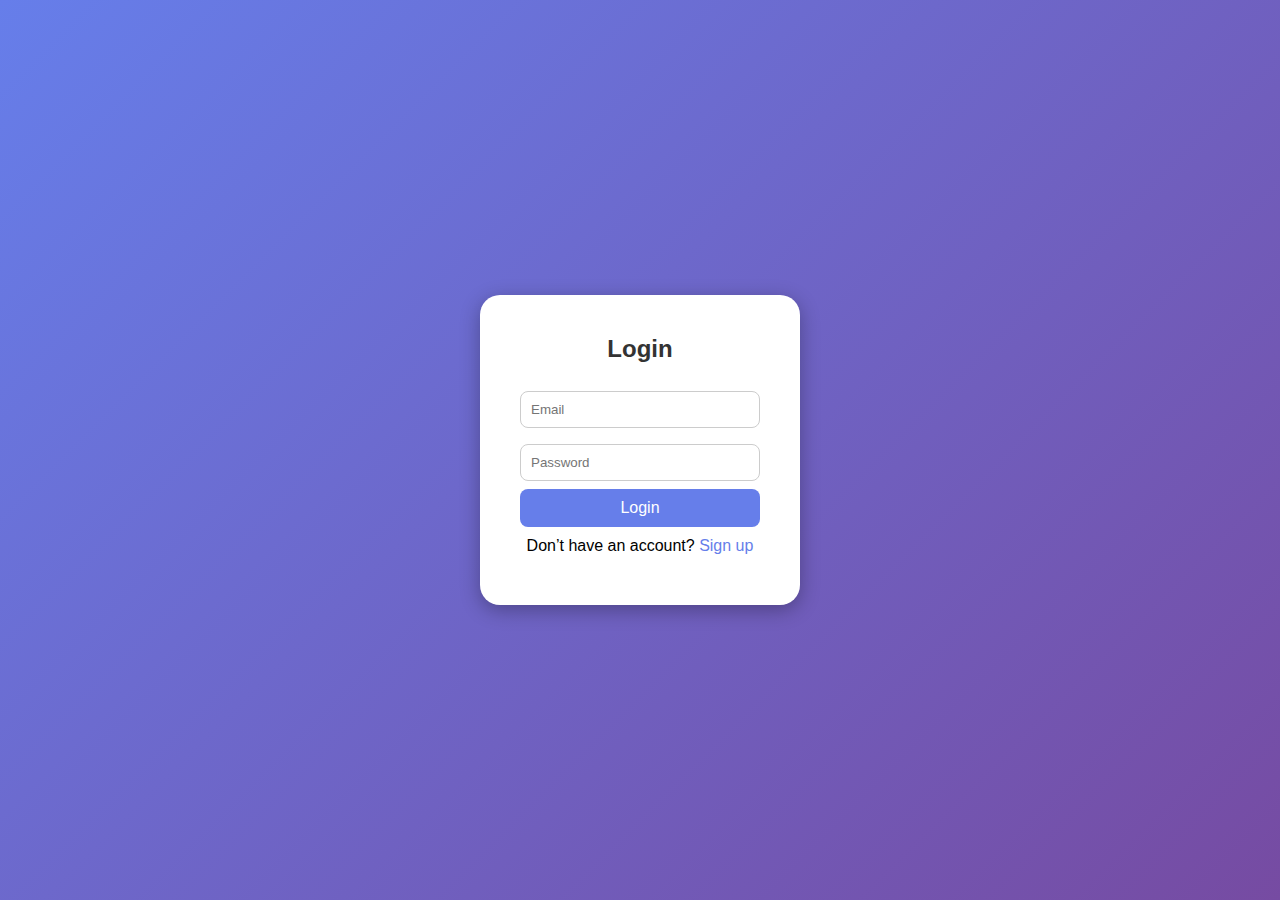
<file: index.html>
<!DOCTYPE html>
<html lang="en">
<head>
  <meta charset="UTF-8">
  <meta name="viewport" content="width=device-width, initial-scale=1.0">
  <title>Login Page</title>
  <link rel="stylesheet" href="style.css">
</head>
<body>
  <div class="container">
    <h2>Login</h2>
    <form id="loginForm">
      <input type="email" id="loginEmail" placeholder="Email" required>
      <input type="password" id="loginPassword" placeholder="Password" required>
      <button type="submit">Login</button>
    </form>
    <p>Don’t have an account? <a href="signup.html">Sign up</a></p>
    <div id="error-message"></div>
  </div>

  <script src="script.js"></script>
</body>
</html>
</file>
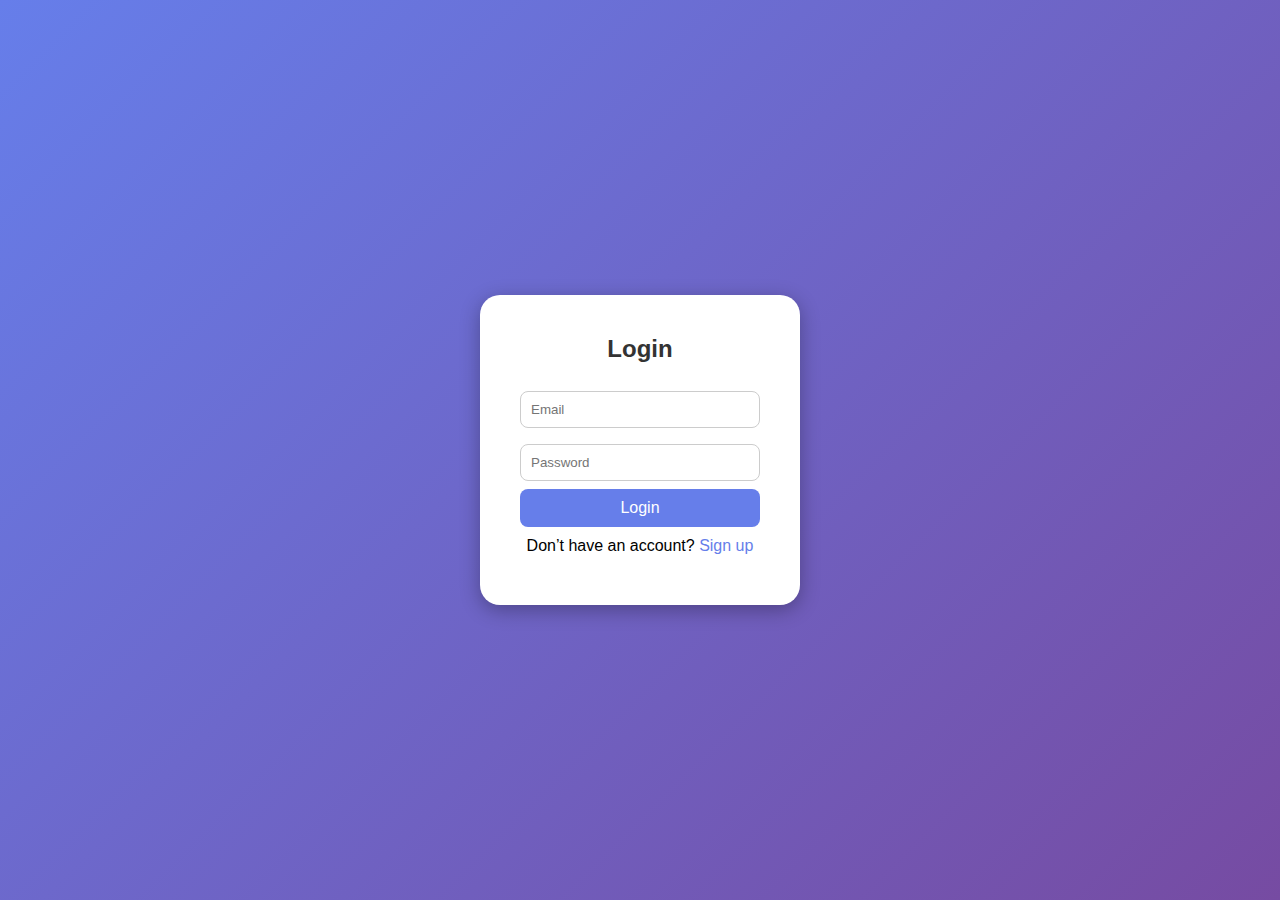
<file: home.html>
<!DOCTYPE html>
<html lang="en">
<head>
  <meta charset="UTF-8">
  <meta name="viewport" content="width=device-width, initial-scale=1.0">
  <title>Welcome</title>
  <link rel="stylesheet" href="style.css">
</head>
<body>
  <div class="container">
    <h2>Welcome, <span id="username"></span> 🎉</h2>
    <button id="logoutBtn">Logout</button>
  </div>

  <script>
    const user = JSON.parse(localStorage.getItem("loggedInUser"));
    if (!user) {
      window.location.href = "index.html";
    } else {
      document.getElementById("username").textContent = user.name;
    }

    document.getElementById("logoutBtn").addEventListener("click", () => {
      localStorage.removeItem("loggedInUser");
      window.location.href = "index.html";
    });
  </script>
</body>
</html>
</file>
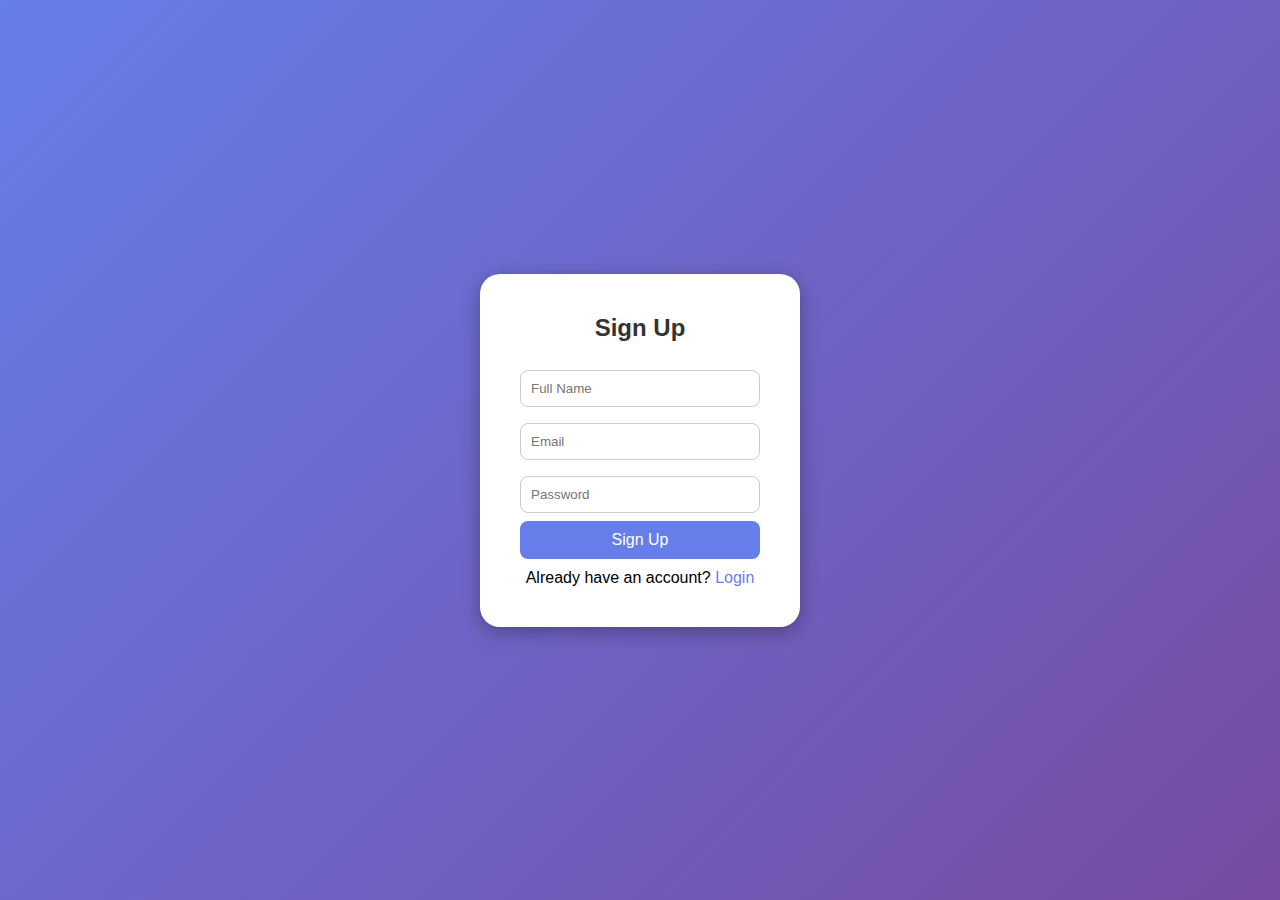
<file: signup.html>
<!DOCTYPE html>
<html lang="en">
<head>
  <meta charset="UTF-8">
  <meta name="viewport" content="width=device-width, initial-scale=1.0">
  <title>Sign Up Page</title>
  <link rel="stylesheet" href="style.css">
</head>
<body>
  <div class="container">
    <h2>Sign Up</h2>
    <form id="signupForm">
      <input type="text" id="signupName" placeholder="Full Name" required>
      <input type="email" id="signupEmail" placeholder="Email" required>
      <input type="password" id="signupPassword" placeholder="Password" required>
      <button type="submit">Sign Up</button>
    </form>
    <p>Already have an account? <a href="index.html">Login</a></p>
  </div>

  <script src="script.js"></script>
</body>
</html>
</file>
<file: style.css>
* {
  margin: 0;
  padding: 0;
  box-sizing: border-box;
  font-family: "Poppins", sans-serif;
}

body {
  background: linear-gradient(135deg, #667eea, #764ba2);
  height: 100vh;
  display: flex;
  align-items: center;
  justify-content: center;
}

.container {
  background: white;
  padding: 40px;
  border-radius: 20px;
  box-shadow: 0 5px 20px rgba(0,0,0,0.3);
  text-align: center;
  width: 320px;
}

h2 {
  margin-bottom: 20px;
  color: #333;
}

input {
  width: 100%;
  padding: 10px;
  margin: 8px 0;
  border-radius: 8px;
  border: 1px solid #ccc;
  outline: none;
}

button {
  width: 100%;
  padding: 10px;
  background: #667eea;
  color: white;
  border: none;
  border-radius: 8px;
  font-size: 16px;
  cursor: pointer;
  transition: 0.3s;
}

button:hover {
  background: #5563de;
}

p {
  margin-top: 10px;
}

a {
  color: #667eea;
  text-decoration: none;
}

a:hover {
  text-decoration: underline;
}

#error-message {
  color: red;
  margin-top: 10px;
  font-size: 14px;
}
</file>
